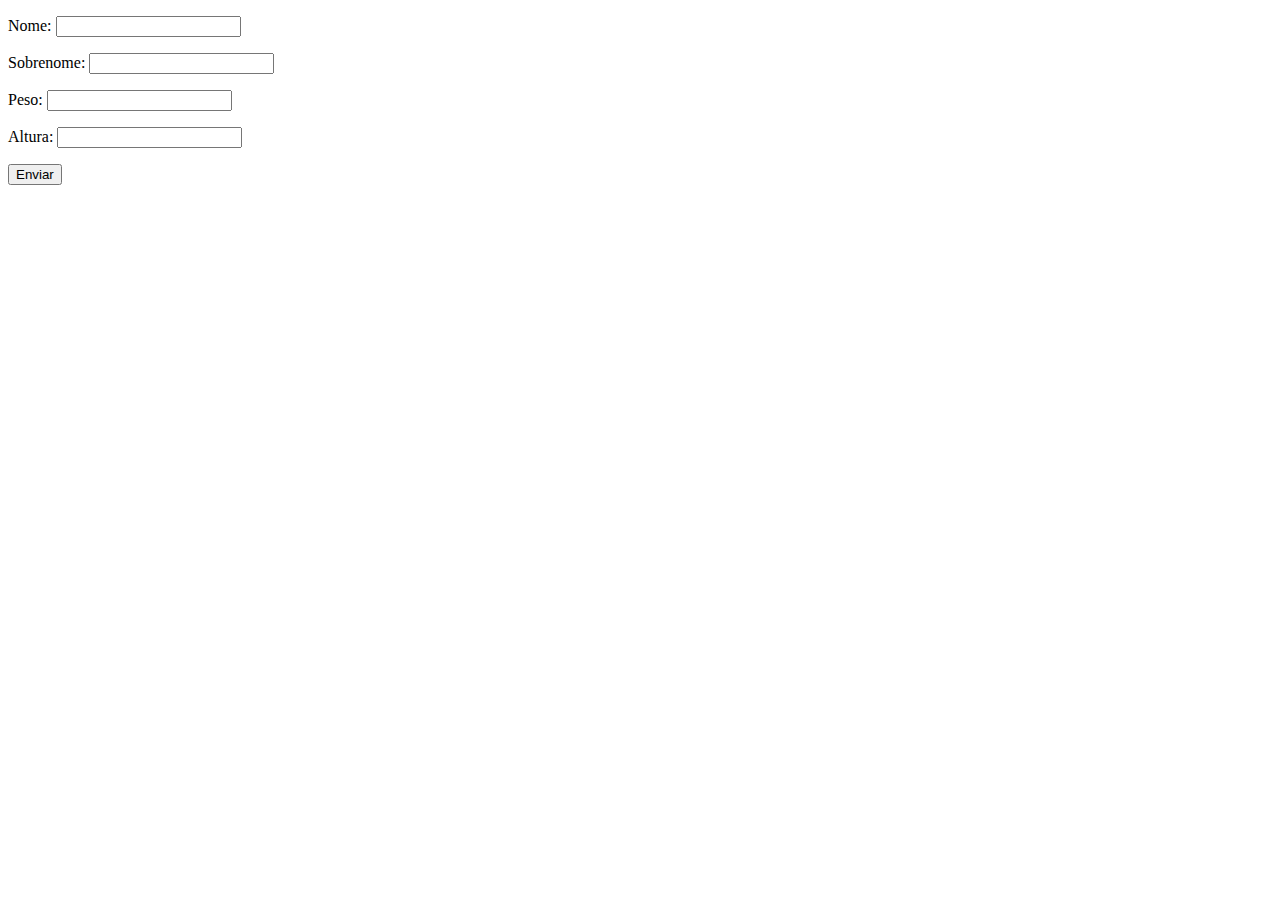
<file: CadastroSimples/index.html>
<!DOCTYPE html>
<html lang="pt-br">
<head>
    <meta charset="UTF-8">
    <meta name="viewport" content="width=device-width, initial-scale=1.0">
    <title>Exercícios</title>
</head>
<body>

    <form class = "form" action="" method="get">

        <p>Nome: <input type="text" class="nome"></p>
        <p>Sobrenome: <input type="text" class="sobrenome"></p>
        <p>Peso: <input type="text" class="peso"></p>
        <p>Altura: <input type="text" class="altura"></p>

        <button>Enviar</button>

    </form>

    <div class="resultado"></div>

    <script src = "js/script.js"></script>
    
</body>
</html>
</file>
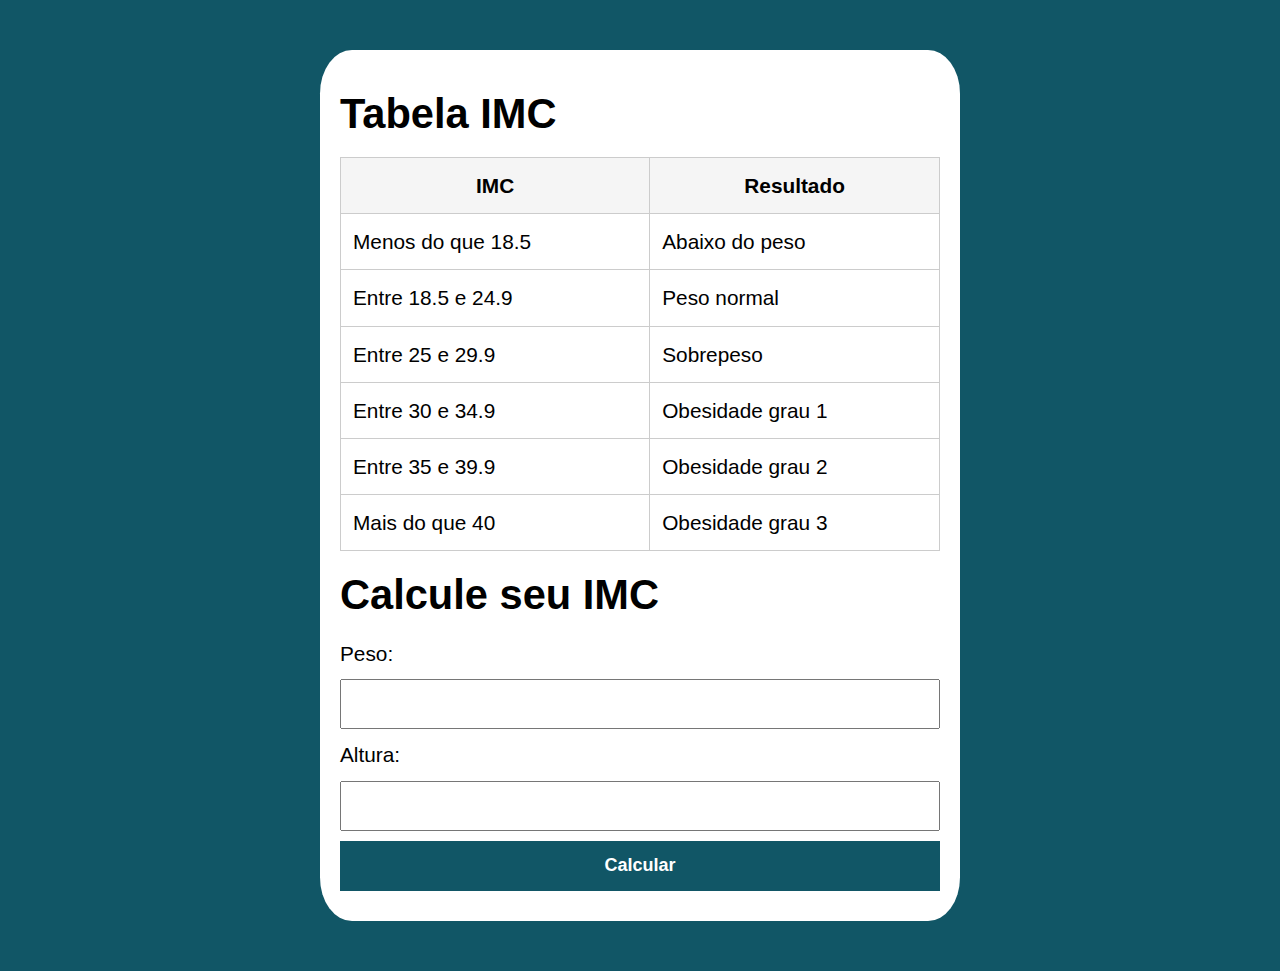
<file: CalculadoraIMC/index.html>
<!DOCTYPE html>
<html lang="pt-br">
<head>
    <meta charset="UTF-8">
    <meta name="viewport" content="width=device-width, initial-scale=1.0">
    <title>Calcule seu IMC</title>
    <link rel="stylesheet" href="./assets/css/style.css">
</head>
<body>

    <section class="container">

        <h1>Tabela IMC</h1>

        <table>
            <thead>
                <tr>
                    <th>IMC</th>
                    <th>Resultado</th>
                </tr>
            </thead>
            <tbody>
                <tr>
                    <td>Menos do que 18.5</td>
                    <td>Abaixo do peso</td>
                </tr>
                <tr>
                    <td>Entre 18.5 e 24.9</td>
                    <td>Peso normal</td>
                </tr>
                <tr>
                    <td>Entre 25 e 29.9</td>
                    <td>Sobrepeso</td>
                </tr>
                <tr>
                    <td>Entre 30 e 34.9</td>
                    <td>Obesidade grau 1</td>
                </tr>
                <tr>
                    <td>Entre 35 e 39.9</td>
                    <td>Obesidade grau 2</td>
                </tr>
                <tr>
                    <td>Mais do que 40</td>
                    <td>Obesidade grau 3</td>
                </tr>
            </tbody>
        </table>

        <h1>Calcule seu IMC</h1>

        <form id="form">

            <label for="peso">Peso:</label>
            <input type="text" id="peso" name="peso">

            <label for="altura">Altura:</label>
            <input type="text" id="altura" name="altura">

            <button type="submit">Calcular</button>

        </form>

        <div id="resultado"></div>

    </section>

    <script src="./assets/js/main.js"></script>
    
</body>
</html>
</file>
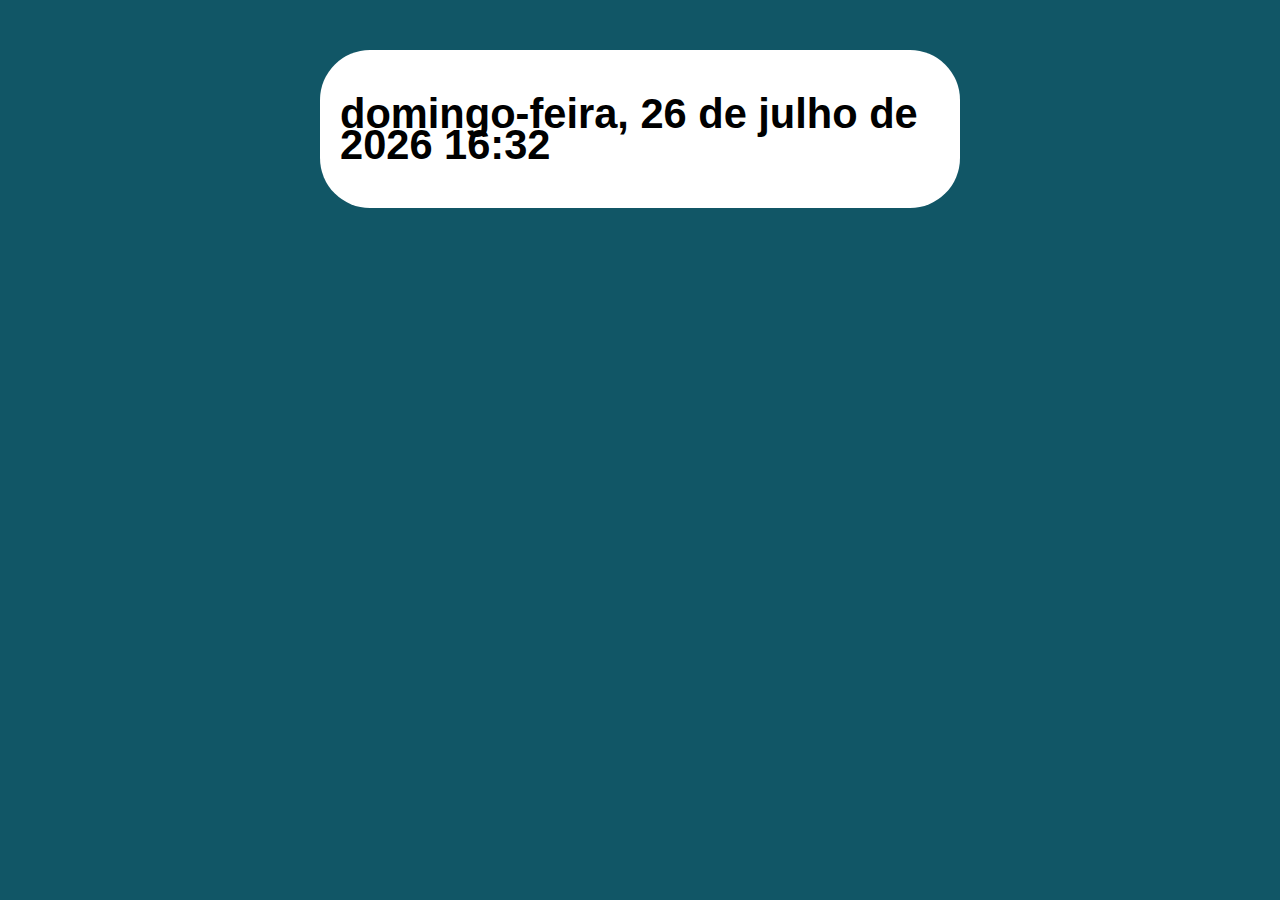
<file: Data/index.html>
<!DOCTYPE html>
<html lang="pt-br">
<head>
    <meta charset="UTF-8">
    <meta name="viewport" content="width=device-width, initial-scale=1.0">
    <title>Data</title>
    <link rel="stylesheet" href="./assets/css/style.css">
</head>
<body>

    <section class="container">

       <h1 class="h1">text</h1>

    </section>

    <script src="./assets/js/main.js"></script>
    
</body>
</html>
</file>
<file: CalculadoraIMC/assets/css/style.css>
:root {

    --primary-color: rgb(17, 86, 102);
    --primary-color-darker: rgb(9, 48, 56);

}

*{

    box-sizing: border-box;
    outline: none;

}

body{

    margin: 0;
    padding: 0;
    background-color: var(--primary-color);
    font-family: 'Open sans', sans-serif;
    font-size: 1.3em;
    line-height: 1.5em;

}

.container{

    max-width: 640px;
    margin: 50px auto;
    background: #fff;
    padding: 20px;
    border-radius: 5%;

}

form input, form label, form button{

    display: block;
    width: 100%;
    margin-bottom: 10px;

}

form input{

    font-size: 24px;
    height: 50px;
    padding: 0 20px;

}

form input:focus{

    outline: 1px solid var(--primary-color);

}

form button{

    border: none;
    background-color: var(--primary-color);
    color: #fff;
    font-size: 18px;
    font-weight: 700;
    height: 50px;
    cursor: pointer;
    margin-top: 10px;

}

form button:hover{

    background: var(--primary-color-darker);

}

form button:active{

    color: var(--primary-color-darker);
    background: #fff;

}

table {
    width: 100%;
    max-width: 600px;
    margin: 20px auto;
    border-collapse: collapse;
    text-align: left;
}
th, td {
    border: 1px solid #ccc;
    padding: 12px;
}
th {
    background-color: #f5f5f5;
    font-weight: bold;
    text-align: center;
}
td {
    text-align: left;
}

.paragrafo-resultado, .paragrafo-resultado-errado{

    background: rgb(66, 255, 66);
    padding: 10px 20px;

}

.paragrafo-resultado-errado{

    background-color: red;

}
</file>
<file: Data/assets/css/style.css>
:root {

    --primary-color: rgb(17, 86, 102);
    --primary-color-darker: rgb(9, 48, 56);

}

*{

    box-sizing: border-box;
    outline: none;

}

body{

    margin: 0;
    padding: 0;
    background-color: var(--primary-color);
    font-family: 'Open sans', sans-serif;
    font-size: 1.3em;
    line-height: 1.5em;

}

.container{

    max-width: 640px;
    margin: 50px auto;
    background: #fff;
    padding: 20px;
    border-radius: 50px;

}

form input, form label, form button{

    display: block;
    width: 100%;
    margin-bottom: 10px;

}

form input{

    font-size: 24px;
    height: 50px;
    padding: 0 20px;

}

form input:focus{

    outline: 1px solid var(--primary-color);

}

form button{

    border: none;
    background-color: var(--primary-color);
    color: #fff;
    font-size: 18px;
    font-weight: 700;
    height: 50px;
    cursor: pointer;
    margin-top: 10px;

}

form button:hover{

    background: var(--primary-color-darker);

}

form button:active{

    color: var(--primary-color-darker);
    background: #fff;

}

table {
    width: 100%;
    max-width: 600px;
    margin: 20px auto;
    border-collapse: collapse;
    text-align: left;
}
th, td {
    border: 1px solid #ccc;
    padding: 12px;
}
th {
    background-color: #f5f5f5;
    font-weight: bold;
    text-align: center;
}
td {
    text-align: left;
}

.paragrafo-resultado, .paragrafo-resultado-errado{

    background: rgb(66, 255, 66);
    padding: 10px 20px;

}

.paragrafo-resultado-errado{

    background-color: red;

}
</file>
